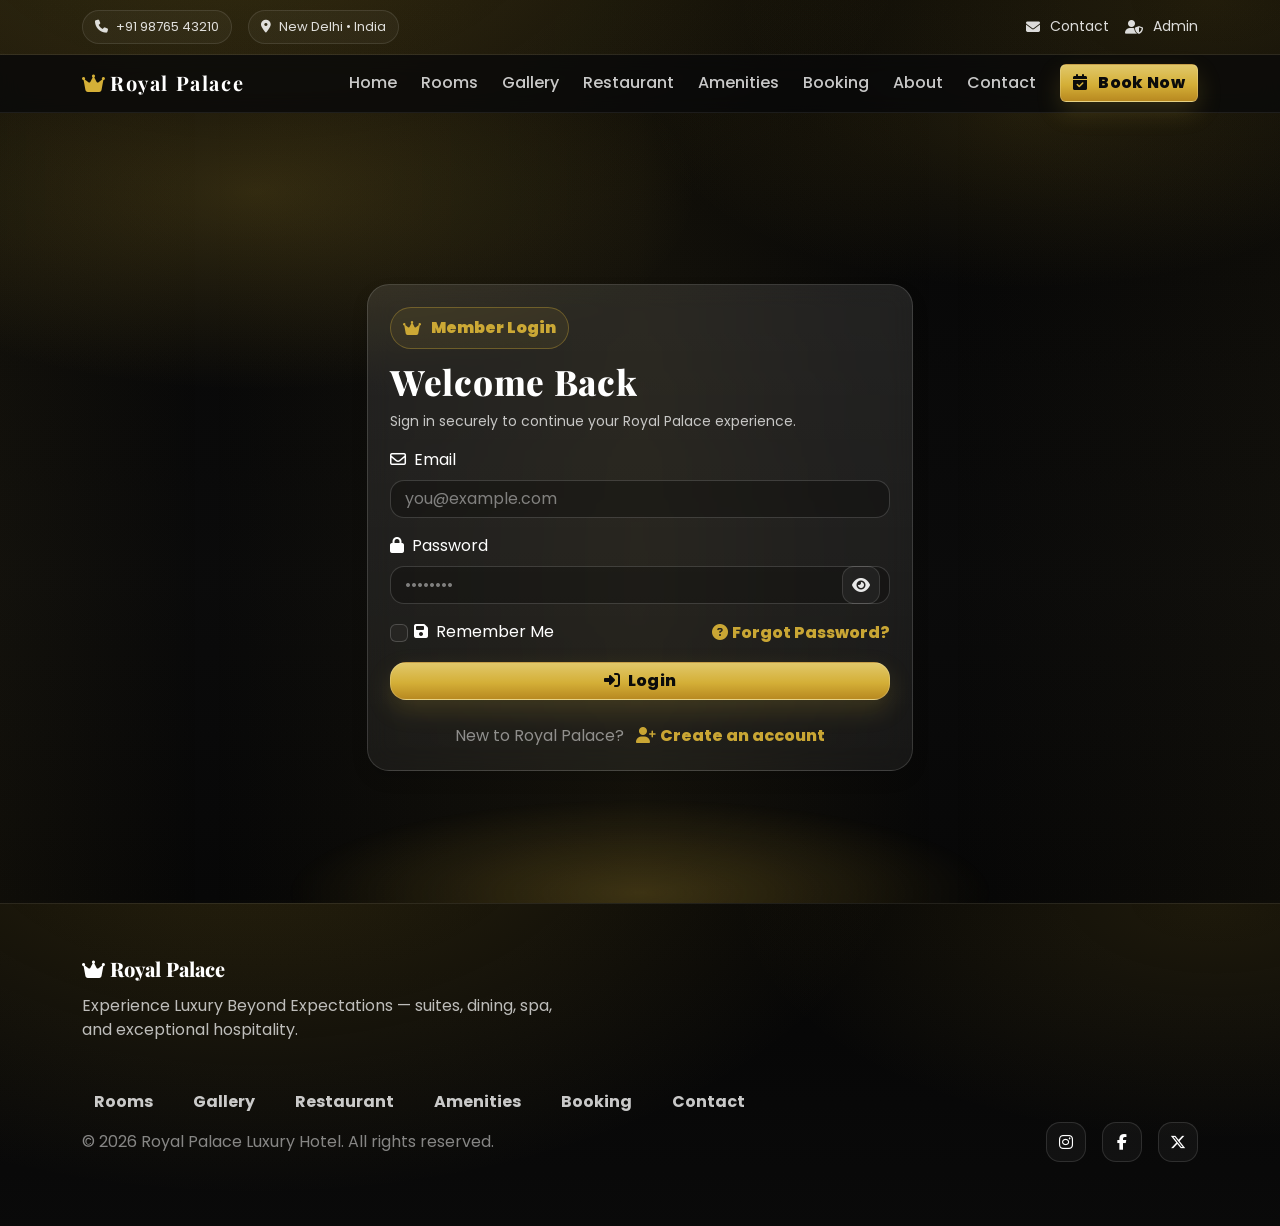
<file: hotel-management/login.html>
<!doctype html>
<html lang="en">
<head>
  <meta charset="utf-8" />
  <meta name="viewport" content="width=device-width, initial-scale=1" />

  <title>Royal Palace Luxury Hotel | Login</title>
  <meta name="description" content="Sign in to your Royal Palace Luxury Hotel account." />

  <!-- Open Graph -->
  <meta property="og:title" content="Royal Palace Luxury Hotel | Login" />
  <meta property="og:description" content="Sign in to your Royal Palace account" />
  <meta property="og:type" content="website" />

  <!-- Font Awesome -->
  <link href="https://cdnjs.cloudflare.com/ajax/libs/font-awesome/6.5.2/css/all.min.css" rel="stylesheet" />

  <!-- Google Fonts -->
  <link href="https://fonts.googleapis.com/css2?family=Playfair+Display:wght@500;600;700&family=Poppins:wght@300;400;500;600;700&display=swap" rel="stylesheet">

  <!-- Bootstrap 5 -->
  <link href="https://cdn.jsdelivr.net/npm/bootstrap@5.3.3/dist/css/bootstrap.min.css" rel="stylesheet">

  <!-- Shared Styles -->
  <link rel="stylesheet" href="css/styles.css" />
  <link rel="stylesheet" href="css/auth.css" />
</head>
<body>
  <!-- Top bar (matches site) -->
  <div class="topbar">
    <div class="container d-flex align-items-center justify-content-between">
      <div class="d-flex gap-3 align-items-center">
        <span class="topbar-pill"><i class="fa-solid fa-phone"></i> +91 98765 43210</span>
        <span class="topbar-pill"><i class="fa-solid fa-location-dot"></i> New Delhi • India</span>
      </div>
      <div class="d-flex gap-3 align-items-center">
        <a class="topbar-link" href="contact.html"><i class="fa-solid fa-envelope"></i> Contact</a>
        <a class="topbar-link" href="dashboard.html"><i class="fa-solid fa-user-shield"></i> Admin</a>
      </div>
    </div>
  </div>

  <!-- Navbar (matches site) -->
  <nav class="navbar navbar-expand-lg navbar-dark fixed-top" aria-label="Primary navigation">
    <div class="container">
      <a class="navbar-brand" href="index.html">
        <span class="brand-mark"><i class="fa-solid fa-crown"></i></span>
        <span class="brand-text">Royal Palace</span>
      </a>
      <button class="navbar-toggler" type="button" data-bs-toggle="collapse" data-bs-target="#nav">
        <span class="navbar-toggler-icon"></span>
      </button>
      <div class="collapse navbar-collapse" id="nav">
        <ul class="navbar-nav ms-auto gap-lg-2">
          <li class="nav-item"><a class="nav-link" href="index.html">Home</a></li>
          <li class="nav-item"><a class="nav-link" href="rooms.html">Rooms</a></li>
          <li class="nav-item"><a class="nav-link" href="gallery.html">Gallery</a></li>
          <li class="nav-item"><a class="nav-link" href="restaurant.html">Restaurant</a></li>
          <li class="nav-item"><a class="nav-link" href="amenities.html">Amenities</a></li>
          <li class="nav-item"><a class="nav-link" href="booking.html">Booking</a></li>
          <li class="nav-item"><a class="nav-link" href="about.html">About</a></li>
          <li class="nav-item"><a class="nav-link" href="contact.html">Contact</a></li>
        </ul>
        <a class="btn btn-gold ms-lg-3" href="booking.html">
          <i class="fa-solid fa-calendar-check me-2"></i> Book Now
        </a>
      </div>
    </div>
  </nav>

  <!-- Auth Hero -->
  <header class="auth-hero" role="banner">
    <div class="auth-hero-overlay" aria-hidden="true"></div>

    <div class="container auth-hero-content">
      <div class="row justify-content-center">
        <div class="col-12 col-lg-6" data-aos="fade-up">
          <div class="auth-card shadow">
            <div class="auth-card-header">
              <div class="auth-badge">
                <i class="fa-solid fa-crown"></i>
                Member Login
              </div>
              <h1 class="auth-title">Welcome Back</h1>
              <p class="auth-subtitle">Sign in securely to continue your Royal Palace experience.</p>
            </div>

            <!-- Backend message area -->
            <div id="authMessage" class="auth-message" aria-live="polite" role="alert" style="display:none;"></div>

            <form id="loginForm" class="needs-validation" novalidate>
              <div class="mb-3">
                <label for="loginEmail" class="form-label">
                  <i class="fa-regular fa-envelope me-2"></i>Email
                </label>
                <div class="auth-input-wrap">
                  <input
                    type="email"
                    class="form-control auth-input"
                    id="loginEmail"
                    name="email"
                    placeholder="you@example.com"
                    required
                    autocomplete="email" />
                </div>
                <div class="invalid-feedback">Please enter a valid email address.</div>
              </div>

              <div class="mb-3">
                <label for="loginPassword" class="form-label">
                  <i class="fa-solid fa-lock me-2"></i>Password
                </label>

                <div class="auth-input-wrap auth-password-wrap">
                  <input
                    type="password"
                    class="form-control auth-input pe-5"
                    id="loginPassword"
                    name="password"
                    placeholder="••••••••"
                    required
                    minlength="6"
                    autocomplete="current-password" />

                  <button
                    type="button"
                    class="auth-eye"
                    id="toggleLoginPassword"
                    aria-label="Show password"
                    title="Show/Hide Password">
                    <i class="fa-solid fa-eye"></i>
                  </button>
                </div>

                <div class="invalid-feedback">Password must be at least 6 characters.</div>
              </div>

              <div class="row g-3 align-items-center mb-2">
                <div class="col-7">
                  <div class="form-check auth-check">
                    <input class="form-check-input" type="checkbox" id="rememberMe" />
                    <label class="form-check-label" for="rememberMe">
                      <i class="fa-solid fa-save me-2"></i>Remember Me
                    </label>
                  </div>
                </div>
                <div class="col-5 text-end">
                  <a class="auth-link" href="#" onclick="return false;">
                    <i class="fa-solid fa-circle-question me-1"></i>Forgot Password?
                  </a>
                </div>
              </div>

              <div class="d-grid mt-3">
                <button id="loginSubmitBtn" class="btn btn-gold auth-btn" type="submit">
                  <span class="btn-label"><i class="fa-solid fa-right-to-bracket me-2"></i>Login</span>
                  <span id="loginLoading" class="auth-spinner" aria-hidden="true" style="display:none;"></span>
                </button>
              </div>

              <div class="auth-footer-links text-center mt-4">
                <span class="text-white-50">New to Royal Palace?</span>
                <a href="register.html" class="auth-link ms-2">
                  <i class="fa-solid fa-user-plus me-1"></i>Create an account
                </a>
              </div>
            </form>
          </div>
        </div>
      </div>
    </div>

    <div class="auth-bottom-glow" aria-hidden="true"></div>
  </header>

  <!-- Footer (matches site) -->
  <footer class="footer">
    <div class="container">
      <div class="footer-top">
        <div>
          <div class="footer-brand"><i class="fa-solid fa-crown"></i> Royal Palace</div>
          <p class="footer-text">Experience Luxury Beyond Expectations — suites, dining, spa, and exceptional hospitality.</p>
        </div>
        <div class="footer-links">
          <a href="rooms.html">Rooms</a>
          <a href="gallery.html">Gallery</a>
          <a href="restaurant.html">Restaurant</a>
          <a href="amenities.html">Amenities</a>
          <a href="booking.html">Booking</a>
          <a href="contact.html">Contact</a>
        </div>
      </div>

      <div class="footer-bottom d-flex flex-wrap align-items-center justify-content-between gap-2">
        <div class="text-white-50">© <span id="year"></span> Royal Palace Luxury Hotel. All rights reserved.</div>
        <div class="d-flex gap-3 social">
          <a href="#" aria-label="Instagram" class="social-link"><i class="fa-brands fa-instagram"></i></a>
          <a href="#" aria-label="Facebook" class="social-link"><i class="fa-brands fa-facebook-f"></i></a>
          <a href="#" aria-label="Twitter" class="social-link"><i class="fa-brands fa-x-twitter"></i></a>
        </div>
      </div>
    </div>
  </footer>

  <!-- Scripts -->
  <script src="https://cdn.jsdelivr.net/npm/bootstrap@5.3.3/dist/js/bootstrap.bundle.min.js"></script>
  <script src="https://cdn.jsdelivr.net/npm/aos@2.3.4/dist/aos.js"></script>
  <script>
    // Minimal boot-time helpers (kept inline to match existing page style constraints)
    // The rest of logic is in js/login.js
    var yearEl = document.getElementById('year');
    if (yearEl) yearEl.textContent = new Date().getFullYear();
    if (window.AOS && typeof window.AOS.init === 'function') {
      AOS.init({ once: true, duration: 900, easing: 'ease-out-cubic' });
    }
  </script>

  <script src="js/login.js"></script>
</body>
</html>
</file>
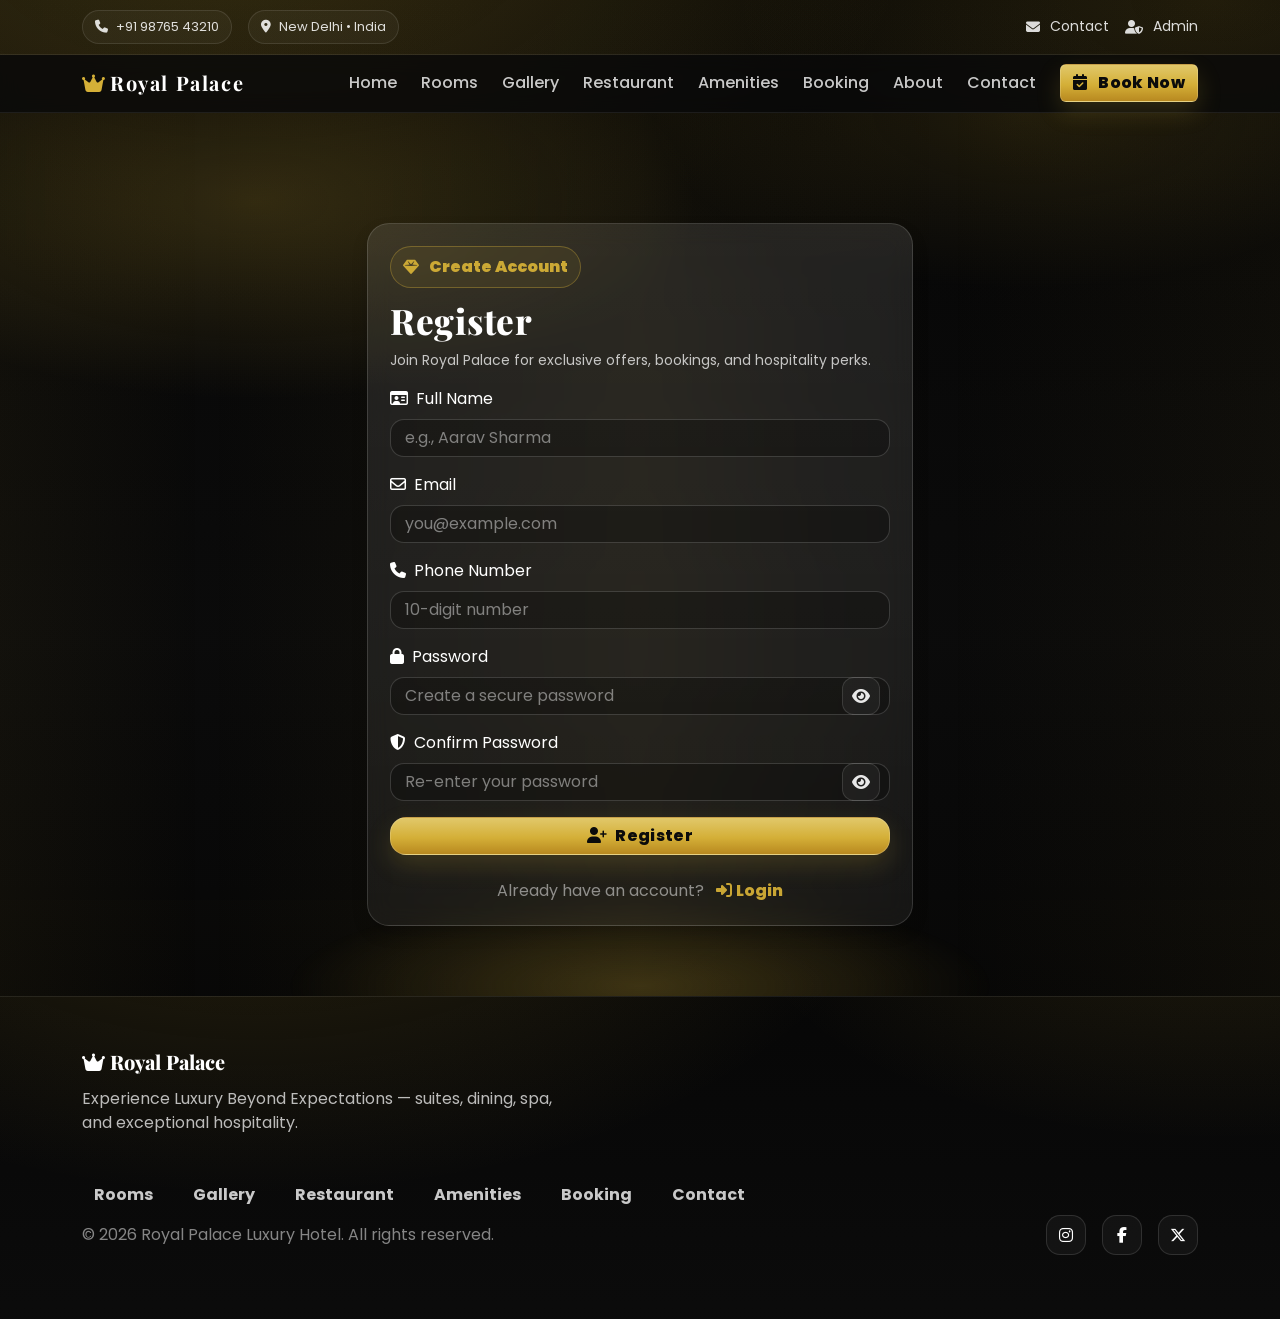
<file: hotel-management/register.html>
<!doctype html>
<html lang="en">
<head>
  <meta charset="utf-8" />
  <meta name="viewport" content="width=device-width, initial-scale=1" />

  <title>Royal Palace Luxury Hotel | Register</title>
  <meta name="description" content="Create an account for Royal Palace Luxury Hotel." />

  <!-- Open Graph -->
  <meta property="og:title" content="Royal Palace Luxury Hotel | Register" />
  <meta property="og:description" content="Create an account" />
  <meta property="og:type" content="website" />

  <!-- Font Awesome -->
  <link href="https://cdnjs.cloudflare.com/ajax/libs/font-awesome/6.5.2/css/all.min.css" rel="stylesheet" />

  <!-- Google Fonts -->
  <link href="https://fonts.googleapis.com/css2?family=Playfair+Display:wght@500;600;700&family=Poppins:wght@300;400;500;600;700&display=swap" rel="stylesheet">

  <!-- Bootstrap 5 -->
  <link href="https://cdn.jsdelivr.net/npm/bootstrap@5.3.3/dist/css/bootstrap.min.css" rel="stylesheet">

  <!-- Shared Styles -->
  <link rel="stylesheet" href="css/styles.css" />
  <link rel="stylesheet" href="css/auth.css" />
</head>
<body>
  <!-- Top bar (matches site) -->
  <div class="topbar">
    <div class="container d-flex align-items-center justify-content-between">
      <div class="d-flex gap-3 align-items-center">
        <span class="topbar-pill"><i class="fa-solid fa-phone"></i> +91 98765 43210</span>
        <span class="topbar-pill"><i class="fa-solid fa-location-dot"></i> New Delhi • India</span>
      </div>
      <div class="d-flex gap-3 align-items-center">
        <a class="topbar-link" href="contact.html"><i class="fa-solid fa-envelope"></i> Contact</a>
        <a class="topbar-link" href="dashboard.html"><i class="fa-solid fa-user-shield"></i> Admin</a>
      </div>
    </div>
  </div>

  <!-- Navbar (matches site) -->
  <nav class="navbar navbar-expand-lg navbar-dark fixed-top" aria-label="Primary navigation">
    <div class="container">
      <a class="navbar-brand" href="index.html">
        <span class="brand-mark"><i class="fa-solid fa-crown"></i></span>
        <span class="brand-text">Royal Palace</span>
      </a>
      <button class="navbar-toggler" type="button" data-bs-toggle="collapse" data-bs-target="#nav">
        <span class="navbar-toggler-icon"></span>
      </button>
      <div class="collapse navbar-collapse" id="nav">
        <ul class="navbar-nav ms-auto gap-lg-2">
          <li class="nav-item"><a class="nav-link" href="index.html">Home</a></li>
          <li class="nav-item"><a class="nav-link" href="rooms.html">Rooms</a></li>
          <li class="nav-item"><a class="nav-link" href="gallery.html">Gallery</a></li>
          <li class="nav-item"><a class="nav-link" href="restaurant.html">Restaurant</a></li>
          <li class="nav-item"><a class="nav-link" href="amenities.html">Amenities</a></li>
          <li class="nav-item"><a class="nav-link" href="booking.html">Booking</a></li>
          <li class="nav-item"><a class="nav-link" href="about.html">About</a></li>
          <li class="nav-item"><a class="nav-link" href="contact.html">Contact</a></li>
        </ul>
        <a class="btn btn-gold ms-lg-3" href="booking.html">
          <i class="fa-solid fa-calendar-check me-2"></i> Book Now
        </a>
      </div>
    </div>
  </nav>

  <!-- Auth Hero -->
  <header class="auth-hero" role="banner">
    <div class="auth-hero-overlay" aria-hidden="true"></div>

    <div class="container auth-hero-content">
      <div class="row justify-content-center">
        <div class="col-12 col-lg-6" data-aos="fade-up">
          <div class="auth-card shadow">
            <div class="auth-card-header">
              <div class="auth-badge">
                <i class="fa-solid fa-gem"></i>
                Create Account
              </div>
              <h1 class="auth-title">Register</h1>
              <p class="auth-subtitle">Join Royal Palace for exclusive offers, bookings, and hospitality perks.</p>
            </div>

            <!-- Backend message area -->
            <div id="authMessage" class="auth-message" aria-live="polite" role="alert" style="display:none;"></div>

            <form id="registerForm" class="needs-validation" novalidate>
              <div class="mb-3">
                <label for="fullName" class="form-label">
                  <i class="fa-regular fa-id-card me-2"></i>Full Name
                </label>
                <div class="auth-input-wrap">
                  <input
                    type="text"
                    class="form-control auth-input"
                    id="fullName"
                    name="full_name"
                    placeholder="e.g., Aarav Sharma"
                    required
                    minlength="2"
                    autocomplete="name" />
                </div>
                <div class="invalid-feedback">Please enter your full name.</div>
              </div>

              <div class="mb-3">
                <label for="registerEmail" class="form-label">
                  <i class="fa-regular fa-envelope me-2"></i>Email
                </label>
                <div class="auth-input-wrap">
                  <input
                    type="email"
                    class="form-control auth-input"
                    id="registerEmail"
                    name="email"
                    placeholder="you@example.com"
                    required
                    autocomplete="email" />
                </div>
                <div class="invalid-feedback">Please enter a valid email address.</div>
              </div>

              <div class="mb-3">
                <label for="phone" class="form-label">
                  <i class="fa-solid fa-phone me-2"></i>Phone Number
                </label>
                <div class="auth-input-wrap">
                  <input
                    type="tel"
                    class="form-control auth-input"
                    id="phone"
                    name="phone"
                    placeholder="10-digit number"
                    required
                    inputmode="numeric"
                    pattern="\\d{10}"
                    autocomplete="tel" />
                </div>
                <div class="invalid-feedback">Please enter a valid 10-digit phone number.</div>
              </div>

              <div class="mb-3">
                <label for="registerPassword" class="form-label">
                  <i class="fa-solid fa-lock me-2"></i>Password
                </label>

                <div class="auth-input-wrap auth-password-wrap">
                  <input
                    type="password"
                    class="form-control auth-input pe-5"
                    id="registerPassword"
                    name="password"
                    placeholder="Create a secure password"
                    required
                    minlength="6"
                    autocomplete="new-password" />

                  <button
                    type="button"
                    class="auth-eye"
                    id="toggleRegisterPassword"
                    aria-label="Show password"
                    title="Show/Hide Password">
                    <i class="fa-solid fa-eye"></i>
                  </button>
                </div>
                <div class="invalid-feedback">Password must be at least 6 characters.</div>
              </div>

              <div class="mb-3">
                <label for="confirmPassword" class="form-label">
                  <i class="fa-solid fa-shield-halved me-2"></i>Confirm Password
                </label>

                <div class="auth-input-wrap auth-password-wrap">
                  <input
                    type="password"
                    class="form-control auth-input pe-5"
                    id="confirmPassword"
                    name="confirm_password"
                    placeholder="Re-enter your password"
                    required
                    minlength="6"
                    autocomplete="new-password" />

                  <button
                    type="button"
                    class="auth-eye"
                    id="toggleConfirmPassword"
                    aria-label="Show confirm password"
                    title="Show/Hide Password">
                    <i class="fa-solid fa-eye"></i>
                  </button>
                </div>

                <div class="invalid-feedback" id="confirmPasswordFeedback">Passwords must match.</div>
              </div>

              <div class="d-grid mt-3">
                <button id="registerSubmitBtn" class="btn btn-gold auth-btn" type="submit">
                  <span class="btn-label"><i class="fa-solid fa-user-plus me-2"></i>Register</span>
                  <span id="registerLoading" class="auth-spinner" aria-hidden="true" style="display:none;"></span>
                </button>
              </div>

              <div class="auth-footer-links text-center mt-4">
                <span class="text-white-50">Already have an account?</span>
                <a href="login.html" class="auth-link ms-2">
                  <i class="fa-solid fa-right-to-bracket me-1"></i>Login
                </a>
              </div>
            </form>
          </div>
        </div>
      </div>
    </div>

    <div class="auth-bottom-glow" aria-hidden="true"></div>
  </header>

  <!-- Footer (matches site) -->
  <footer class="footer">
    <div class="container">
      <div class="footer-top">
        <div>
          <div class="footer-brand"><i class="fa-solid fa-crown"></i> Royal Palace</div>
          <p class="footer-text">Experience Luxury Beyond Expectations — suites, dining, spa, and exceptional hospitality.</p>
        </div>
        <div class="footer-links">
          <a href="rooms.html">Rooms</a>
          <a href="gallery.html">Gallery</a>
          <a href="restaurant.html">Restaurant</a>
          <a href="amenities.html">Amenities</a>
          <a href="booking.html">Booking</a>
          <a href="contact.html">Contact</a>
        </div>
      </div>

      <div class="footer-bottom d-flex flex-wrap align-items-center justify-content-between gap-2">
        <div class="text-white-50">© <span id="year"></span> Royal Palace Luxury Hotel. All rights reserved.</div>
        <div class="d-flex gap-3 social">
          <a href="#" aria-label="Instagram" class="social-link"><i class="fa-brands fa-instagram"></i></a>
          <a href="#" aria-label="Facebook" class="social-link"><i class="fa-brands fa-facebook-f"></i></a>
          <a href="#" aria-label="Twitter" class="social-link"><i class="fa-brands fa-x-twitter"></i></a>
        </div>
      </div>
    </div>
  </footer>

  <!-- Scripts -->
  <script src="https://cdn.jsdelivr.net/npm/bootstrap@5.3.3/dist/js/bootstrap.bundle.min.js"></script>
  <script src="https://cdn.jsdelivr.net/npm/aos@2.3.4/dist/aos.js"></script>
  <script>
    var yearEl = document.getElementById('year');
    if (yearEl) yearEl.textContent = new Date().getFullYear();
    if (window.AOS && typeof window.AOS.init === 'function') {
      AOS.init({ once: true, duration: 900, easing: 'ease-out-cubic' });
    }
  </script>

  <script src="js/register.js"></script>
</body>
</html>
</file>
<file: hotel-management/css/styles.css>
/* Royal Palace Luxury Hotel — premium styles */

:root{
  --gold:#D4AF37;
  --black:#0B0B0B;
  --dark:#1A1A1A;
  --white:#FFFFFF;
  --muted: rgba(255,255,255,.72);
  --glass: rgba(255,255,255,.08);
  --glass-2: rgba(255,255,255,.12);
  --stroke: rgba(255,255,255,.16);
  --shadow: 0 18px 60px rgba(0,0,0,.55);
  --shadow-soft: 0 14px 38px rgba(0,0,0,.35);
}

*{box-sizing:border-box}
html,body{height:100%}
body{
  margin:0;
  font-family:'Poppins',system-ui,-apple-system,Segoe UI,Roboto,Arial,sans-serif;
  background: radial-gradient(1200px 700px at 20% -10%, rgba(212,175,55,.18), transparent 55%),
              radial-gradient(1000px 500px at 95% 0%, rgba(212,175,55,.12), transparent 48%),
              linear-gradient(180deg, #050505 0%, #0B0B0B 45%, #070707 100%);
  color:var(--white);
  overflow-x:hidden;
}

a{color:inherit; text-decoration:none}

/* Topbar */
.topbar{
  background: linear-gradient(90deg, rgba(212,175,55,.08), rgba(212,175,55,.02));
  border-bottom:1px solid rgba(255,255,255,.08);
  padding:10px 0;
  position:sticky;
  top:0;
  z-index:10000;
}

.topbar-pill{
  padding:6px 12px;
  border:1px solid rgba(255,255,255,.10);
  border-radius:999px;
  background: rgba(255,255,255,.04);
  color: rgba(255,255,255,.85);
  font-size:13px;
  display:inline-flex;
  align-items:center;
  gap:8px;
}
.topbar-link{
  color: rgba(255,255,255,.85);
  font-size:14px;
  display:inline-flex;
  align-items:center;
  gap:10px;
  transition: transform .2s ease, color .2s ease;
}
.topbar-link:hover{color:var(--gold); transform: translateY(-1px)}

/* Navbar */
.navbar{
  background: rgba(11,11,11,.72) !important;
  backdrop-filter: blur(10px);
  border-bottom:1px solid rgba(255,255,255,.08);
  position:sticky;
  top:0;
  z-index:9999;
}

.brand-mark{
  color:var(--gold);
  font-size:20px;
}
.brand-text{
  font-family:'Playfair Display',serif;
  letter-spacing:.08em;
  font-weight:700;
}
.nav-link{
  color: rgba(255,255,255,.78) !important;
  font-weight:500;
  position:relative;
}
.nav-link::after{
  content:'';
  position:absolute;
  left:0; bottom:-10px;
  width:0%; height:2px;
  background:var(--gold);
  transition: width .25s ease;
}
.nav-link:hover::after{width:100%}

.btn-gold{
  background: linear-gradient(180deg, #E1C86A 0%, var(--gold) 55%, #B88920 100%);
  border: 1px solid rgba(255,255,255,.18);
  color:#0B0B0B;
  font-weight:800;
  letter-spacing:.02em;
  box-shadow: 0 10px 24px rgba(212,175,55,.18);
  transition: transform .18s ease, box-shadow .18s ease, filter .18s ease;
}
.btn-gold:hover{
  transform: translateY(-1px);
  filter: brightness(1.03);
  box-shadow: 0 18px 40px rgba(212,175,55,.22);
}
.btn-outline-gold{
  border-color: rgba(212,175,55,.55) !important;
  color: rgba(212,175,55,.92) !important;
}
.btn-outline-gold:hover{
  background: rgba(212,175,55,.10);
  color: #fff !important;
}

/* Hero */
.hero{position:relative; padding-top:86px; min-height:100vh; display:flex; align-items:stretch}
.hero-video{position:absolute; inset:0; overflow:hidden}
.hero-media{
  width:100%; height:100%; object-fit:cover;
  filter: contrast(1.03) saturate(1.03);
  transform: scale(1.03);
}
.hero-overlay{
  position:absolute; inset:0;
  background: linear-gradient(90deg, rgba(11,11,11,.88) 0%, rgba(11,11,11,.72) 45%, rgba(11,11,11,.82) 100%),
              radial-gradient(850px 520px at 15% 20%, rgba(212,175,55,.18), transparent 60%);
}
.hero-content{position:relative; z-index:2; padding:46px 0 60px}

.hero-kicker{
  display:inline-flex; align-items:center; gap:12px;
  padding:10px 14px;
  border:1px solid rgba(255,255,255,.12);
  background: rgba(255,255,255,.05);
  border-radius:999px;
  width:fit-content;
  color: rgba(255,255,255,.92);
  font-weight:700;
  letter-spacing:.02em;
}
.kicker-dot{
  width:10px; height:10px; border-radius:50%;
  background: var(--gold);
  box-shadow: 0 0 0 4px rgba(212,175,55,.18);
}

.hero-title{
  font-family:'Playfair Display',serif;
  font-weight:700;
  font-size: clamp(2.0rem, 4.4vw, 3.6rem);
  line-height:1.05;
  margin-top:18px;
  letter-spacing:.01em;
}
.hero-title .gold{color:var(--gold)}
.hero-sub{color: rgba(255,255,255,.78); max-width:54ch; font-size:16px; margin-top:16px}

.hero-actions .btn{padding:11px 16px; border-radius:14px}
.hero-meta{gap:10px}
.meta-chip{
  display:inline-flex; align-items:center; gap:10px;
  padding:10px 14px;
  border:1px solid rgba(255,255,255,.12);
  background: rgba(255,255,255,.05);
  border-radius:14px;
  color: rgba(255,255,255,.88);
  font-weight:600;
}

.booking-glass{
  border:1px solid rgba(255,255,255,.14);
  background: linear-gradient(180deg, rgba(255,255,255,.10), rgba(255,255,255,.06));
  border-radius:22px;
  box-shadow: var(--shadow-soft);
  padding:18px;
}
.glass-title{font-family:'Playfair Display',serif; letter-spacing:.02em}
.glass-input{
  background: rgba(0,0,0,.25) !important;
  border:1px solid rgba(255,255,255,.16) !important;
  color:#fff !important;
  border-radius:14px !important;
}
.glass-input::placeholder{color: rgba(255,255,255,.45)}
.glass-note{font-size:13px}

.scroll-indicator{
  position:absolute;
  left:50%; bottom:18px;
  transform: translateX(-50%);
  display:flex; align-items:center; gap:12px;
  color: rgba(255,255,255,.75);
  font-weight:700;
}
.scroll-indicator i{color: var(--gold)}

/* Sections */
.section{padding:90px 0}
.section-dark{
  background: linear-gradient(180deg, rgba(255,255,255,.02), rgba(255,255,255,0));
  border-top:1px solid rgba(255,255,255,.08);
  border-bottom:1px solid rgba(255,255,255,.08);
}
.section-title{
  font-family:'Playfair Display',serif;
  font-size: clamp(1.5rem, 2.6vw, 2.2rem);
  font-weight:700;
}
.section-lead{color: rgba(255,255,255,.75); max-width:58ch; margin-top:14px}

/* Counter */
.counter-grid{display:grid; grid-template-columns:repeat(2,minmax(0,1fr)); gap:14px}
.counter-card{
  border:1px solid rgba(255,255,255,.12);
  background: rgba(255,255,255,.06);
  border-radius:18px;
  padding:18px;
  box-shadow: 0 10px 26px rgba(0,0,0,.35);
  position:relative;
  overflow:hidden;
}
.counter-card::after{
  content:'';
  position:absolute; inset:-2px;
  background: radial-gradient(240px 100px at 30% 0%, rgba(212,175,55,.22), transparent 60%);
  opacity:.7;
  pointer-events:none;
}
.counter-icon{font-size:22px; color: var(--gold); position:relative; z-index:1}
.counter-value{font-family:'Playfair Display',serif; font-size:34px; font-weight:800; position:relative; z-index:1; margin-top:8px}
.counter-label{color: rgba(255,255,255,.74); position:relative; z-index:1; font-weight:600; margin-top:4px}

/* Rooms cards */
.room-card{
  border:1px solid rgba(255,255,255,.12);
  border-radius:22px;
  overflow:hidden;
  background: rgba(255,255,255,.04);
  box-shadow: 0 18px 50px rgba(0,0,0,.45);
  transition: transform .35s ease, box-shadow .35s ease, border-color .35s ease;
  height:100%;
}
.room-card:hover{
  transform: translateY(-6px);
  border-color: rgba(212,175,55,.35);
  box-shadow: 0 30px 90px rgba(0,0,0,.60);
}
.room-img{width:100%; height:220px; object-fit:cover; filter: saturate(1.04) contrast(1.02)}
.room-body{padding:18px}
.room-type{
  font-family:'Playfair Display',serif;
  font-weight:800;
  font-size:18px;
}
.room-desc{color: rgba(255,255,255,.75); margin-top:8px; font-size:14px}
.room-features{list-style:none; padding:0; margin:14px 0 0; display:grid; gap:8px}
.room-features li{color: rgba(255,255,255,.82); font-weight:600; font-size:13px; display:flex; gap:10px; align-items:center}
.room-features i{color: var(--gold)}
.room-footer{display:flex; align-items:center; justify-content:space-between; gap:14px; margin-top:18px}
.price{font-weight:900; color: rgba(255,255,255,.92)}

/* Testimonials */
.testimonial{border:1px solid rgba(255,255,255,.12); border-radius:22px; padding:20px; background: rgba(255,255,255,.06)}
.testimonial-top{display:flex; gap:14px; align-items:center}
.avatar{width:56px; height:56px; border-radius:50%; object-fit:cover; border:2px solid rgba(212,175,55,.55)}
.name{font-weight:900}
.location{color: rgba(255,255,255,.7); font-size:13px}
.rating i{color: var(--gold); margin-right:2px}
.review{margin-top:14px; color: rgba(255,255,255,.78)}

/* Offers */
.offer-card{border:1px solid rgba(255,255,255,.12); border-radius:22px; padding:18px; background: rgba(255,255,255,.06)}
.offer-badge{
  display:inline-flex; align-items:center; gap:10px;
  border:1px solid rgba(212,175,55,.35);
  color: rgba(212,175,55,.95);
  background: rgba(212,175,55,.08);
  padding:8px 12px;
  border-radius:999px;
  font-weight:900;
}

.text-gold{color: var(--gold) !important}

/* Footer */
.footer{padding:50px 0 64px; border-top:1px solid rgba(255,255,255,.08)}
.footer-top{display:flex; gap:24px; justify-content:space-between; flex-wrap:wrap}
.footer-brand{font-family:'Playfair Display',serif; font-size:20px; font-weight:800}
.footer-text{color: rgba(255,255,255,.72); margin-top:10px; max-width:50ch}
.footer-links{display:flex; gap:16px; flex-wrap:wrap; align-items:center}
.footer-links a{color: rgba(255,255,255,.78); font-weight:700; padding:8px 12px; border-radius:12px; transition: background .2s ease, color .2s ease}
.footer-links a:hover{background: rgba(212,175,55,.08); color:#fff}
.social-link{width:40px; height:40px; border-radius:14px; display:inline-flex; align-items:center; justify-content:center; border:1px solid rgba(255,255,255,.12); background: rgba(255,255,255,.04); transition: transform .2s ease, border-color .2s ease}
.social-link:hover{transform: translateY(-2px); border-color: rgba(212,175,55,.35)}

/* Lightbox */
.lightbox{
  position:fixed; inset:0;
  background: rgba(0,0,0,.75);
  display:none;
  align-items:center; justify-content:center;
  z-index:9999;
}
.lightbox.show{display:flex}
.lightbox-content{

  width:min(1100px, 92vw);
  border:1px solid rgba(255,255,255,.14);
  border-radius:20px;
  background: rgba(10,10,10,.9);
  box-shadow: var(--shadow);
  overflow:hidden;
  position:relative;
}
.lightbox-close{
  position:absolute; top:10px; right:10px;
  width:42px; height:42px;
  border-radius:14px;
  border:1px solid rgba(255,255,255,.14);
  background: rgba(255,255,255,.06);
  color:#fff;
}
.lightbox-close:hover{border-color: rgba(212,175,55,.35)}
.lightbox-content img{
  width:100%; height: min(70vh, 720px);
  object-fit:cover;
  display:block;
}
.lightbox-caption{padding:14px 16px; color: rgba(255,255,255,.8); font-weight:700}

/* Responsive */
@media (max-width:991px){
  .counter-grid{grid-template-columns:1fr 1fr}
  .hero{min-height:auto}
}
@media (max-width:575px){
  .counter-grid{grid-template-columns:1fr}
  .room-img{height:200px}
}
</file>
<file: hotel-management/css/auth.css>
/* Auth UI (Login/Register) — Royal Palace Luxury Hotel theme */

/* Rely on existing CSS variables from css/styles.css */

.auth-hero{
  position:relative;
  min-height: calc(100vh - 110px);
  padding-top: 110px;
  padding-bottom: 70px;
  overflow:hidden;
  display:flex;
  align-items:center;
}

.auth-hero-overlay{
  position:absolute;
  inset:0;
  background:
    radial-gradient(800px 360px at 20% 10%, rgba(212,175,55,.20), transparent 55%),
    radial-gradient(680px 320px at 80% 0%, rgba(212,175,55,.12), transparent 55%),
    linear-gradient(180deg, rgba(5,5,5,.65) 0%, rgba(11,11,11,.88) 60%, rgba(7,7,7,.95) 100%);
  z-index:0;
}

/* Hotel-themed “light columns” (luxury feel) */
.auth-hero::after{
  content:'';
  position:absolute;
  inset:-40px;
  background:
    linear-gradient(90deg, rgba(212,175,55,.05), rgba(212,175,55,0) 18%, rgba(212,175,55,.06) 50%, rgba(212,175,55,0) 72%, rgba(212,175,55,.04));
  transform: translateZ(0);
  animation: hotelGlowDrift 10s ease-in-out infinite;
  z-index:0;
}

@keyframes hotelGlowDrift{
  0%,100%{opacity:.75; transform: translateX(-10px)}
  50%{opacity:1; transform: translateX(10px)}
}

.auth-hero-content{position:relative; z-index:2;}

.auth-bottom-glow{
  position:absolute;
  left:50%;
  bottom:-120px;
  width:980px;
  height:260px;
  transform: translateX(-50%);
  background: radial-gradient(closest-side, rgba(212,175,55,.22), transparent 72%);
  filter: blur(1px);
  z-index:1;
  pointer-events:none;
}

.auth-card{
  border:1px solid rgba(255,255,255,.14);
  background: linear-gradient(180deg, rgba(255,255,255,.10), rgba(255,255,255,.06));
  border-radius: 22px;
  box-shadow: var(--shadow-soft);
  backdrop-filter: blur(12px);
  padding: 22px;
  animation: authCardIn .55s ease-out both;
}

@keyframes authCardIn{
  from{opacity:0; transform: translateY(14px) scale(.99)}
  to{opacity:1; transform: translateY(0) scale(1)}
}

.auth-card-header{
  text-align:left;
  margin-bottom: 16px;
}

.auth-badge{
  display:inline-flex;
  align-items:center;
  gap:10px;
  padding: 8px 12px;
  border-radius: 999px;
  border:1px solid rgba(212,175,55,.35);
  color: rgba(212,175,55,.95);
  background: rgba(212,175,55,.08);
  font-weight:900;
}

.auth-title{
  margin-top: 12px;
  font-family:'Playfair Display',serif;
  font-weight:800;
  letter-spacing:.02em;
  font-size: clamp(1.6rem, 2.8vw, 2.2rem);
}

.auth-subtitle{
  color: rgba(255,255,255,.74);
  margin-top: 8px;
  font-size: 14px;
  max-width: 60ch;
}

.auth-message{
  border-radius: 16px;
  padding: 12px 14px;
  margin-bottom: 14px;
  border: 1px solid rgba(255,255,255,.14);
  background: rgba(0,0,0,.18);
}

.auth-message.success{
  border-color: rgba(46, 204, 113, .35);
  background: rgba(46, 204, 113, .10);
}

.auth-message.error{
  border-color: rgba(255, 99, 99, .35);
  background: rgba(255, 99, 99, .10);
}

.auth-input-wrap{position:relative;}

.auth-input{
  background: rgba(0,0,0,.25) !important;
  border:1px solid rgba(255,255,255,.16) !important;
  color:#fff !important;
  border-radius:14px !important;
  padding-left: 14px;
}

.auth-input:focus{
  box-shadow: 0 0 0 4px rgba(212,175,55,.18);
  border-color: rgba(212,175,55,.55) !important;
}

.auth-input::placeholder{color: rgba(255,255,255,.45)}

.auth-password-wrap .auth-input{padding-right: 48px;}

.auth-eye{
  position:absolute;
  right: 10px;
  top: 50%;
  transform: translateY(-50%);
  width: 38px;
  height: 38px;
  border-radius: 12px;
  border: 1px solid rgba(255,255,255,.12);
  background: rgba(255,255,255,.05);
  color: rgba(255,255,255,.9);
  display:flex;
  align-items:center;
  justify-content:center;
}

.auth-eye:hover{
  border-color: rgba(212,175,55,.35);
  color: #fff;
}

.auth-check .form-check-input{
  width: 18px;
  height: 18px;
  border-radius: 6px;
  border: 1px solid rgba(255,255,255,.18);
  background: rgba(255,255,255,.03);
}

.auth-check .form-check-input:checked{
  background-color: rgba(212,175,55,.95);
  border-color: rgba(212,175,55,.55);
}

.auth-link{
  color: rgba(212,175,55,.95);
  font-weight:800;
  text-decoration:none;
}

.auth-link:hover{color:#fff; text-decoration:underline; text-underline-offset: 3px;}

.auth-btn{position:relative; overflow:hidden; border-radius: 16px;}

.auth-spinner{
  width: 18px;
  height: 18px;
  border-radius: 50%;
  border: 3px solid rgba(11,11,11,.28);
  border-top-color: rgba(11,11,11,.92);
  display:inline-block;
  vertical-align: middle;
  margin-left: 10px;
  animation: spin .8s linear infinite;
}

@keyframes spin{to{transform: rotate(360deg)}}

/* Loading label fade */
.auth-btn[disabled] .btn-label{opacity:.75}

@media (max-width: 576px){
  .auth-card{padding:16px;}
}
</file>
